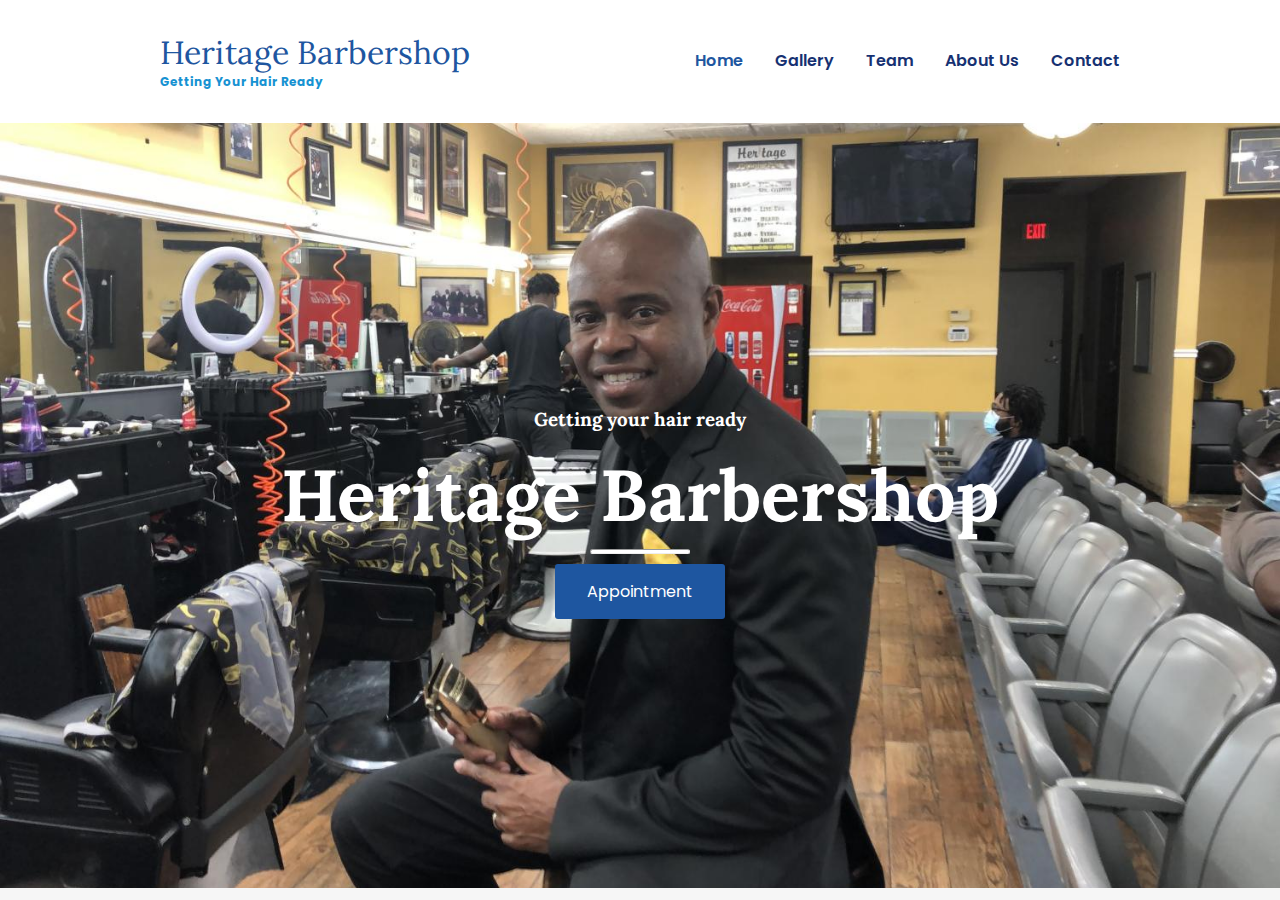
<file: index.html>
<!DOCTYPE html>
<html lang="en">

<head>
    <meta charset="UTF-8">
    <meta http-equiv="X-UA-Compatible" content="IE=edge">
    <meta name="viewport" content="width=device-width, initial-scale=1.0">
    <title>Document</title>
    <link rel="stylesheet" href="css/style.css">
    <style>
        #home {
            background: url('img/Booman\ Homepage\ background.jpg') no-repeat center center fixed;
            height: 85vh;
            position: relative;
            width: 100%;
            background-size: cover;
        }
    </style>
</head>

<body>
    <header class="header">
        <div class="container container-nav">
            <div class="site-title">
                <h1>Heritage Barbershop</h1>
                <p class="subtitle">Getting your hair ready</p> 
            </div>
            <nav>
                <ul>
                    <li><a href="Index.html" class="current-page">Home</a></li>
                    <li><a href="Gallery.html">Gallery</a></li>
                    <li><a href="team.html">Team</a></li>
                    <li><a href="about.html">About Us</a></li>
                    <li><a href="Contact.html">Contact</a></li>
                </ul>
               
            </nav>
        </div>
    </header> 
<main>
    <div id="home">
        <div class="overlay">
            <div class="landing-text">
                <h3> Getting your hair ready <h3>
                <h1>Heritage Barbershop</h1>    
                <hr id="hr-main">
                <a href="contact.html" class="button btn-hire">Appointment</a>
            </div>
        </div>
    </div>
</main>
</body>

</html>
</file>
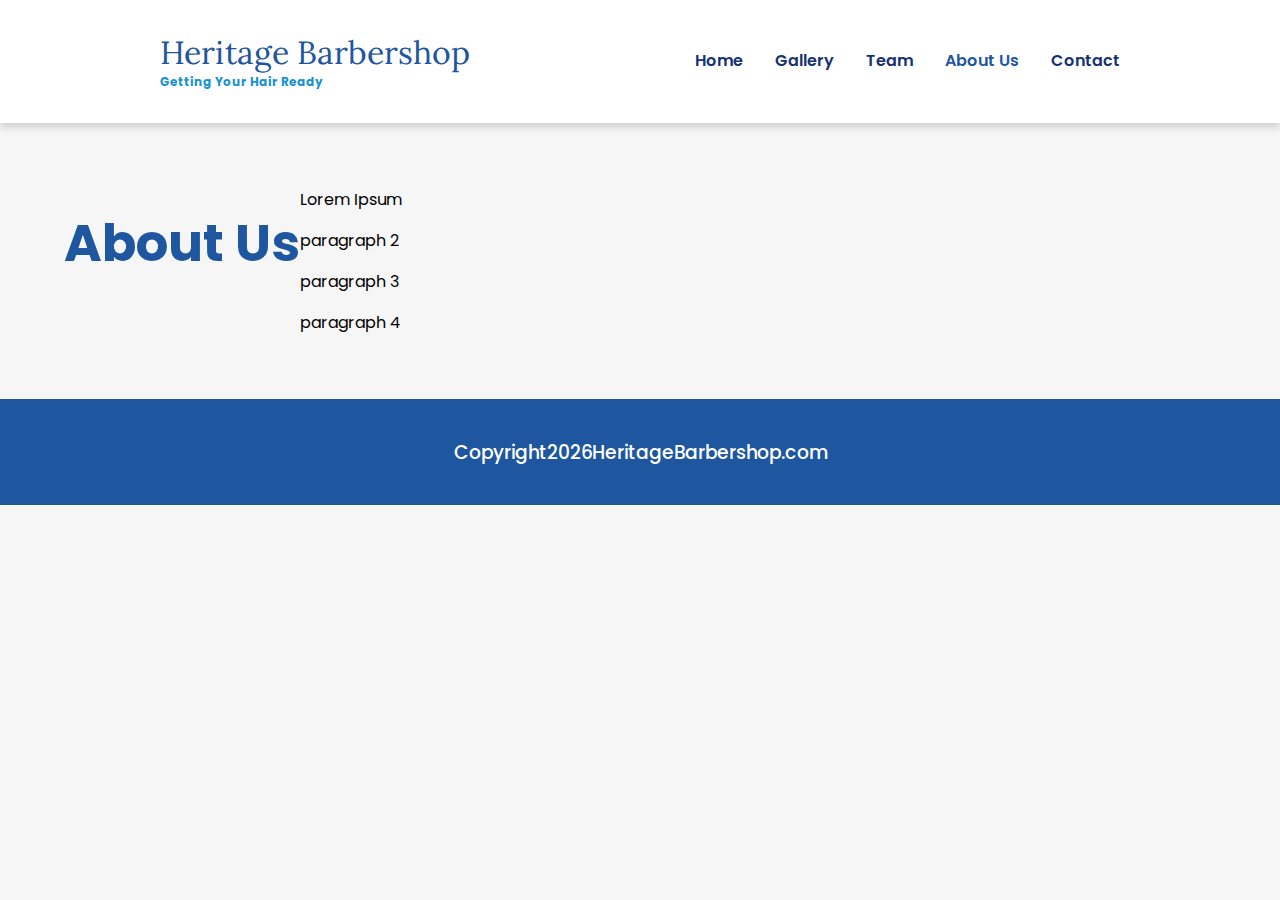
<file: about.html>
<!DOCTYPE html>
<html lang="en">

<head>
    <meta charset="UTF-8">
    <meta http-equiv="X-UA-Compatible" content="IE=edge">
    <meta name="viewport" content="width=device-width, initial-scale=1.0">
    <title>Document</title>
    <link rel="stylesheet" href="css/style.css">
</head>

<body>
    <header class="header">
        <div class="container container-nav">
            <div class="site-title">
                <h1>Heritage Barbershop</h1>
                <p class="subtitle">Getting your hair ready</p> 
            </div>
            <nav>
                <ul>
                    <li><a href="Index.html">Home</a></li>
                    <li><a href="Gallery.html">Gallery</a></li>
                    <li><a href="team.html" >Team</a></li>
                    <li><a href="about.html" class="current-page">About Us</a></li>
                    <li><a href="Contact.html">Contact</a></li>
                </ul>
               
            </nav>
        </div>
    </header> 

    <main class="about">
        <div class="about-header">
            <h1>About Us</h1>
        </div>
        <div class="about-content">
            <p>Lorem Ipsum</p>
            <p>paragraph 2</p>
            <p>paragraph 3</p>
            <p>paragraph 4</p>
        </div>
    </main>

    <footer class="footer">
        <h3><span id="demo">&copy;</span><a href="#">HeritageBarbershop.com</a></h3>
    </footer>

    <script src="js/index.js"></script>
</body>

</html>
</file>
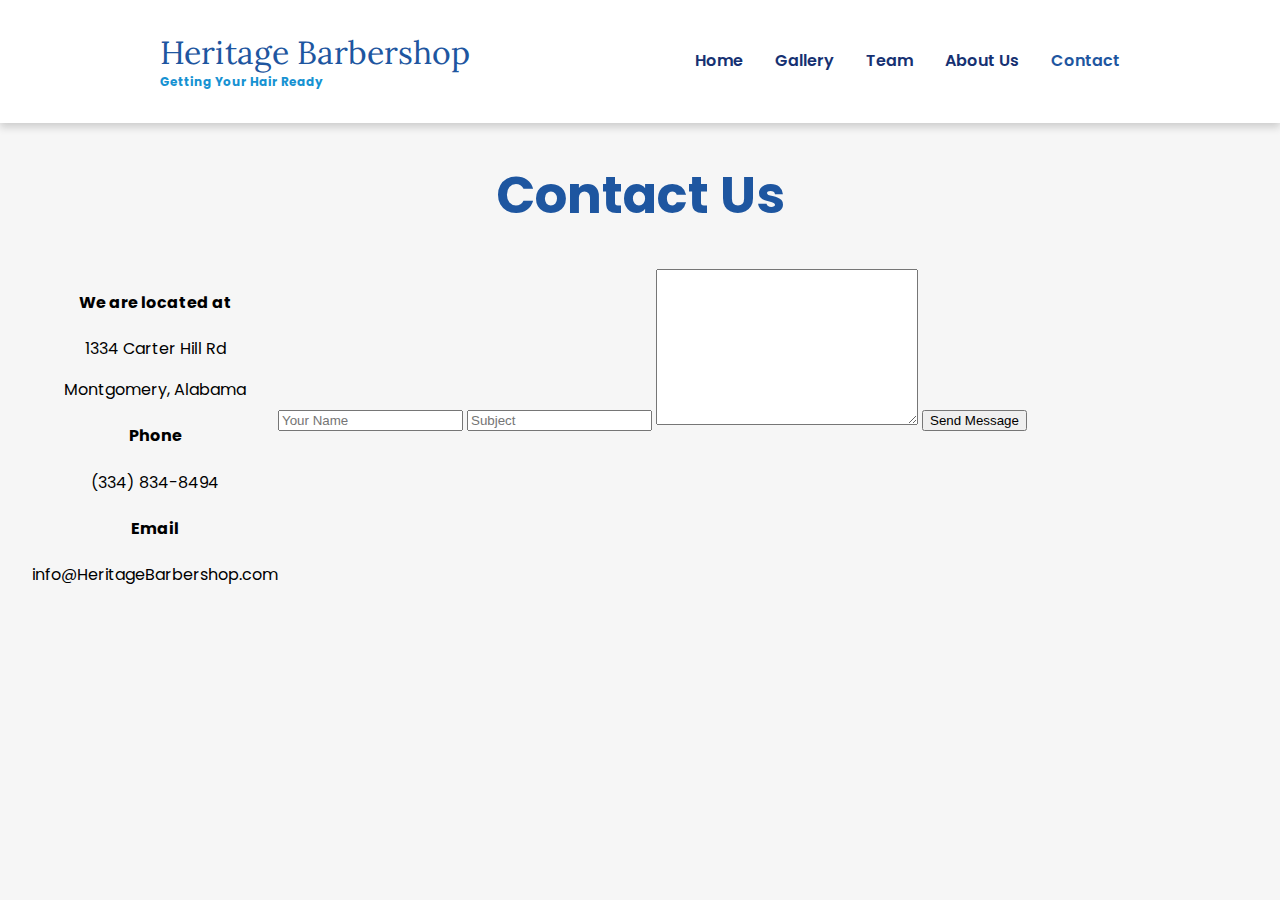
<file: contact.html>
<!DOCTYPE html>
<html lang="en">

<head>
    <meta charset="UTF-8">
    <meta http-equiv="X-UA-Compatible" content="IE=edge">
    <meta name="viewport" content="width=device-width, initial-scale=1.0">
    <title>Document</title>
    <link rel="stylesheet" href="css/style.css">
</head>

<body>
    <header class="header">
        <div class="container container-nav">
            <div class="site-title">
                <h1>Heritage Barbershop</h1>
                <p class="subtitle">Getting your hair ready</p> 
            </div>
            <nav>
                <ul>
                    <li><a href="Index.html">Home</a></li>
                    <li><a href="Gallery.html">Gallery</a></li>
                    <li><a href="team.html">Team</a></li>
                    <li><a href="about.html">About Us</a></li>
                    <li><a href="Contact.html" class="current-page">Contact</a></li>
                </ul>
               
            </nav>
        </div>
    </header> 
    <main class="contact">
        <h1>Contact Us</h1>
        <div class="flex-container">
            <div class="flex-item-left">
                <h4>We are located at</h4>
                <p>1334 Carter Hill Rd</p>
                <p>Montgomery, Alabama</p>
                <h4>Phone</h4>
                <p>(334) 834-8494</p>
                <h4>Email</h4>
                <p>info@HeritageBarbershop.com</p>
            </div>
            <div class="flex-item-right">
                <form action=""></form>
                    <input type="text" id="fname" placeholder="Your Name">
                    <input type="text" name="subject" id="subject" placeholder="Subject">
                    <textarea name="" id="textarea" cols="30" rows="10"></textarea>
                    <button type="button">Send Message</button>
            </div>
        </div>

    </main>
</body>

</html>
</file>
<file: css/style.css>
@import url('https://fonts.googleapis.com/css2?family=Lora:ital,wght@0,400;0,500;0,600;0,700;1,700&display=swap');
@import url('https://fonts.googleapis.com/css2?family=Lora:ital,wght@0,400;0,500;0,600;0,700;1,700&family=Poppins:wght@100;200;300;400;500;600;700;800;900&display=swap');

* {
  box-sizing: border-box;
}
body {
    margin: 0;
    padding: 0;
    font-family: "Poppins", sans-serif;
    background-color: #f6f6f6;
    height: 100vh;
}
.site-title h1 {
    font-weight: 400;
    font-family: "Lora", sans-serif;
    color: #1e56a0;
    font-size: 2rem;
    margin: 0;
}
.subtitle {
    font-weight: 700;
    color: #1792d2;
    font-size: 0.75rem;
    margin: 0;
    text-transform: capitalize;
}
.container {
    width: 90%;
    max-width: 960px;
    margin: 0 auto;
}
.container-nav {
    display: flex;
    justify-content: space-between;
}

header {
    background-color: white;
    padding: 2em 0;
    box-shadow: 0 4px 8px 0 rgba(22, 22, 22, 0.19);
}
@media (max-width: 675px) {
    .container-nav {
        flex-direction: column;
    }      
    header {
        text-align: center;
    }
}
nav ul {
    list-style-type: none;
    padding: 0;
    display: flex;
    justify-content: center;
}
nav li {
    margin-left: 2em;
}
nav a{
    text-decoration: none;
    color: #163172;
    font-weight: 600;
    text-transform: capitalize;
    padding: 2em 0;
}
nav a:hover,
nav a:focus {
    color: #1e56a0
}
.current-page {
    color: #1e56a0;
}
.current-page:hover {
    color: #1e56a0;
}
@media (max-width: 675px) {
    nav ul {
        flex-direction: column;
    }
    nav li {
        margin: 0.5em 0;
    }
}
/*Home PAge*/
.overlay {
    position: absolute;
    height: 100%;
    width: 100%;
    top: 0;
    left: 0;
    background: rgba(0 0 0 0.65);
    color: white;
    display: flex;
    align-items: center;
    justify-content: center;
    flex-direction: column;
}
.landing-text {
    display: table-cell;
    text-align: center;
    vertical-align: middle;
}
.landing-text h3 {
    font-weight: 700;
    color: white;
    font-family: 'Lora', sans-serif;
}
.landing-text h1 {
    font-size: 450%;
    font-weight: 700;
    color: white;
    font-family: 'Lora', sans-serif;
    padding-bottom: 0;
    margin: 0 0 ;
}
@media (max-width: 600px) {
    .landing-text h1 {
        font-size: 260%;
    }
}
.btn-hire {
    background-color: #1e56a0;
    border: none;
    color: white;
    padding: 15px 32px;
    text-align: center;
    text-decoration: none;
    display: inline-block;
    font-size: 16px;
    margin: 4px 2px;
    cursor: pointer;
    border-radius:  3px;
}
.btn-hire:hover,
.btn-hire:focus {
    background-color:#163172;
}
@media (max-width: 800px) {
    .btn-hire{
        padding:  8px 16px;
    }
}
#hr-main {
    width: 100px;
    height: 5px;
    border-radius: 1rem;
    background-color: white;
    margin-bottom: 6px;
}

/* Gallery Section*/
.gallery-header {
    text-align:  center;
    padding: 32px;
}
.gallery-header h1 {
    text-align: center;
    font-weight: 700;
    font-size: 3.2rem;
    color: #1e56a0;
}
@media (max-width: 600px) {
    .gallery-header h1 {
    font-size: x-large;
 }
}
.gallery-header p {
    font-weight: 600;
    color: #181b2c;
}
.gallery-row {
    display: -ms-flexbox;
    display: flex;
    -ms-flex-wrap: wrap;
    flex-wrap: wrap;
    padding: 0 14px;
}

.column {
    -ms-flex: 25%;
    flex: 25%;
    max-width: 25%;
    padding: 0 6px;
}
.column img {
    margin-top: 8px;
    vertical-align: middle;
    width: 100%;
}
@media (max-width: 800px){
    .column {
        -ms-flex: 50%;
        max-width: 50%;
        flex: 50%;
    }
}
@media (max-width) {
    .column {
        -ms-flex: 100%;
        flex: 100%;
        max-width: 100%;
    }
}

/* Team Section*/
.team-header {
    text-align: center;
    padding: 32px;
}
.team-header h1 {
    text-align: center;
    font-weight: 700;
    font-size: 3.2rem;
    color: #1e56a0;
}
@media (max-width: 600px) {
    team h1 {
        font-size: x-large;
    }
}
.team p{
    font-weight: 600;
    color: #181b2c;
}
.team-row{
    display: -ms-flexbox;
    display: flex;
    -ms-flex-wrap: wrap;
    flex-wrap: wrap;
    padding: 0 14px;
}

.team .column {
    -ms-flex: 25%;
    flex: 25%;
    max-width: 25%;
    padding: 0 6px;
}
.team .column img {
    margin-top: 8px;
    vertical-align: middle;
    width: 100%;
    border-radius: 50%;
}
.team .column h3 {
    font-weight: 600;
    font-family: 'Lora', sans-serif;
    color: #181b2c;
    text-align: center;
    margin-bottom: 3px;
}
.team .column p {
    font-weight: 400;
    color: #181b2c;
    text-align: center;
}
@media (max-width: 800) {
    .team .column {
        -ms-flex: 50%;
        flex: 50%;
        max-width: 50%;
    }
}
@media (max-width: 600) {
    .team .column {
        -ms-flex: 50%;
        flex: 50%;
        max-width: 100%;
    }
}

/* About Section */
.about {
    margin: 3rem 4rem;
    display: flex;
    flex-wrap: wrap;
}
.about-header {
    text-align: start;
}
@media (max-width: 576px) {
.about-header {
    text-align: center;
    }
}
.about-header h1 {
    font-weight: 700;
    font-size: 3.2rem;
    color: #1e56a0;
}
.about-header p {
    color: #1e56a0;
}
/* Contact Section*/
.contact h1 {
    text-align: center;
    font-weight: 700;
    font-size: 3.2rem;
    color: #1e56a0;
}
.flex-container {
    display: flex;
    flex-wrap: wrap;
    text-align: center;
    margin: 10px 2em;
}
















/* Footer */
footer {
    padding: 20px;
    text-align: center;
    background-color: #1e56a0;
    margin-top: 20px;
}
footer h3 > span,
footer h3 > a {
    color: white;
    text-decoration: none;
    font-weight: 500;
    margin: 0 auto;
}
</file>
